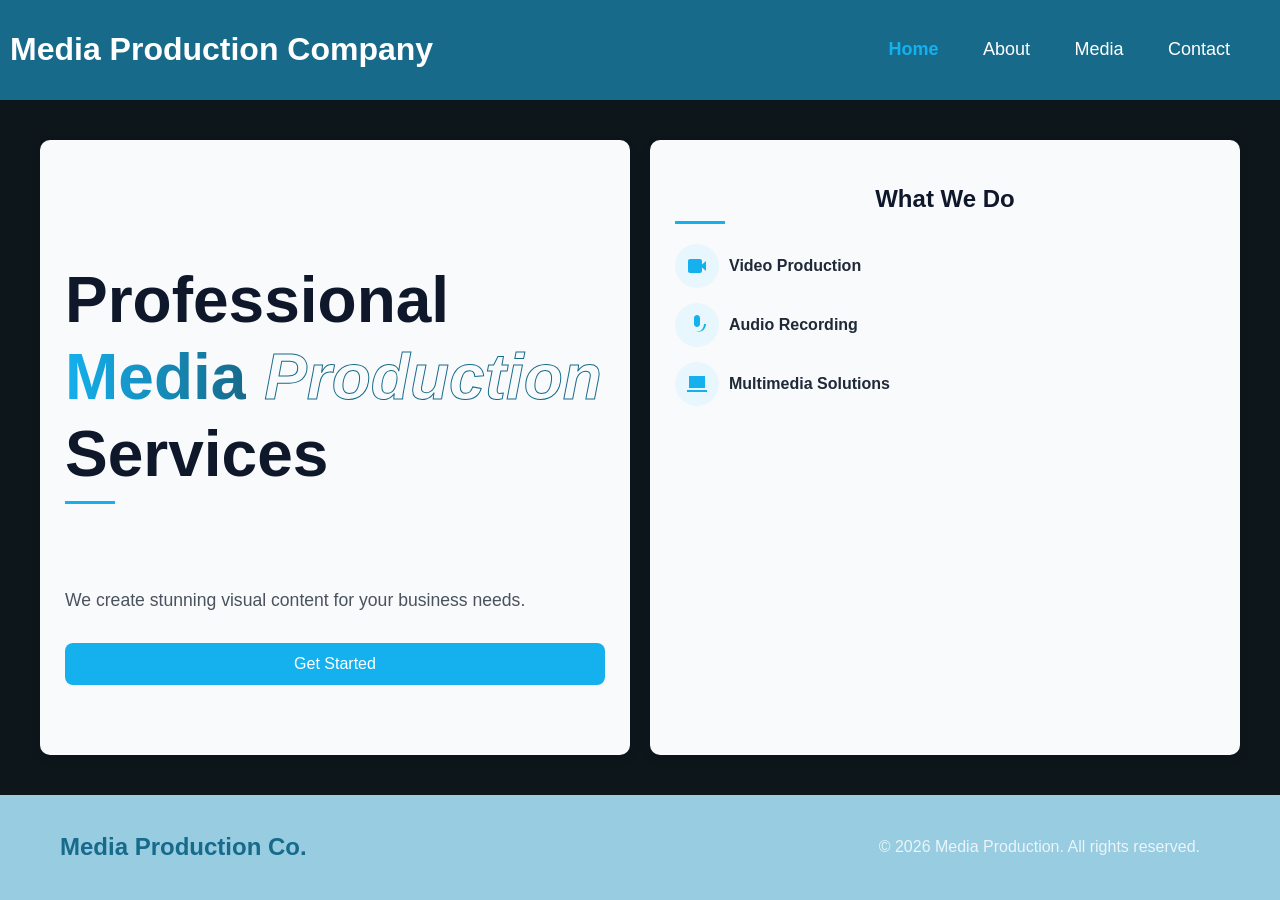
<file: index.html>
<!doctype html>
<html lang="en">
  <head>
    <meta charset="UTF-8" />
    <meta name="viewport" content="width=device-width, initial-scale=1.0" />

    <title>Home | Media Production Company</title>

    <meta
      name="description"
      content="Professional media production services including video production, audio recording, and multimedia solutions."
    />
    <meta
      name="keywords"
      content="media production, video production, audio recording, multimedia"
    />
    <meta name="author" content="Media Production Company" />

    <link rel="stylesheet" href="css/styles.css" />

    <link
      rel="icon"
      type="image/png"
      href="images/favicon-96x96.png"
      sizes="96x96"
    />

    <link rel="icon" type="image/svg+xml" href="images/favicon.svg" />

    <link rel="shortcut icon" href="images/favicon.ico" />

    <link
      rel="apple-touch-icon"
      sizes="180x180"
      href="images/apple-touch-icon.png"
    />

    <link rel="manifest" href="images/site.webmanifest" />

    <link
      href="https://fonts.googleapis.com/css2?family=Inter:wght@400;600;700&display=swap"
      rel="stylesheet"
    />
  </head>
  <body>
    <header class="top">
      <h1><a href="index.html">Media Production Company</a></h1>
      <nav class="nav" aria-label="Main navigation">
        <a href="index.html" aria-current="page">Home</a>
        <a href="about.html">About</a>
        <a href="media.html">Media</a>
        <a href="contact.html">Contact</a>
      </nav>
    </header>
    <main class="home-layout">
      <section class="hero">
        <h2>
          Professional <span class="highlight">Media</span>
          <span class="italic">Production</span> Services
        </h2>
        <p>We create stunning visual content for your business needs.</p>
        <button type="button" aria-label="Get started with our services">
          Get Started
        </button>
      </section>

      <section class="content">
        <h2>What We Do</h2>
        <ul class="services-list">
          <li>
            <span class="icon-services">
              <svg
                width="24"
                height="24"
                viewBox="0 0 24 24"
                fill="none"
                xmlns="http://www.w3.org/2000/svg"
              >
                <path
                  d="M17 10.5V7C17 5.89543 16.1046 5 15 5H5C3.89543 5 3 5.89543 3 7V17C3 18.1046 3.89543 19 5 19H15C16.1046 19 17 18.1046 17 17V13.5L21 17V7L17 10.5Z"
                  fill="#14b1ee"
                />
              </svg>
            </span>
            <span class="text">Video Production</span>
          </li>
          <li>
            <span class="icon-services">
              <svg
                width="24"
                height="24"
                viewBox="0 0 24 24"
                fill="none"
                xmlns="http://www.w3.org/2000/svg"
              >
                <path
                  d="M12 14C13.6569 14 15 12.6569 15 11V5C15 3.34315 13.6569 2 12 2C10.3431 2 9 3.34315 9 5V11C9 12.6569 10.3431 14 12 14ZM19 11C19 15.4183 15.4183 19 11 19H13C17.4183 19 21 15.4183 21 11H19Z"
                  fill="#14b1ee"
                />
              </svg>
            </span>
            <span class="text">Audio Recording</span>
          </li>
          <li>
            <span class="icon-services">
              <svg
                width="24"
                height="24"
                viewBox="0 0 24 24"
                fill="none"
                xmlns="http://www.w3.org/2000/svg"
              >
                <path d="M4 4H20V16H4V4ZM2 18H22V20H2V18Z" fill="#14b1ee" />
              </svg>
            </span>
            <span class="text">Multimedia Solutions</span>
          </li>
        </ul>
      </section>
    </main>
    <footer>
      <div class="footer-left">
        <h3><a href="index.html">Media Production Co.</a></h3>
      </div>
      <div class="footer-right">
        <p>© 2026 Media Production. All rights reserved.</p>
      </div>
    </footer>
  </body>
</html>
</file>
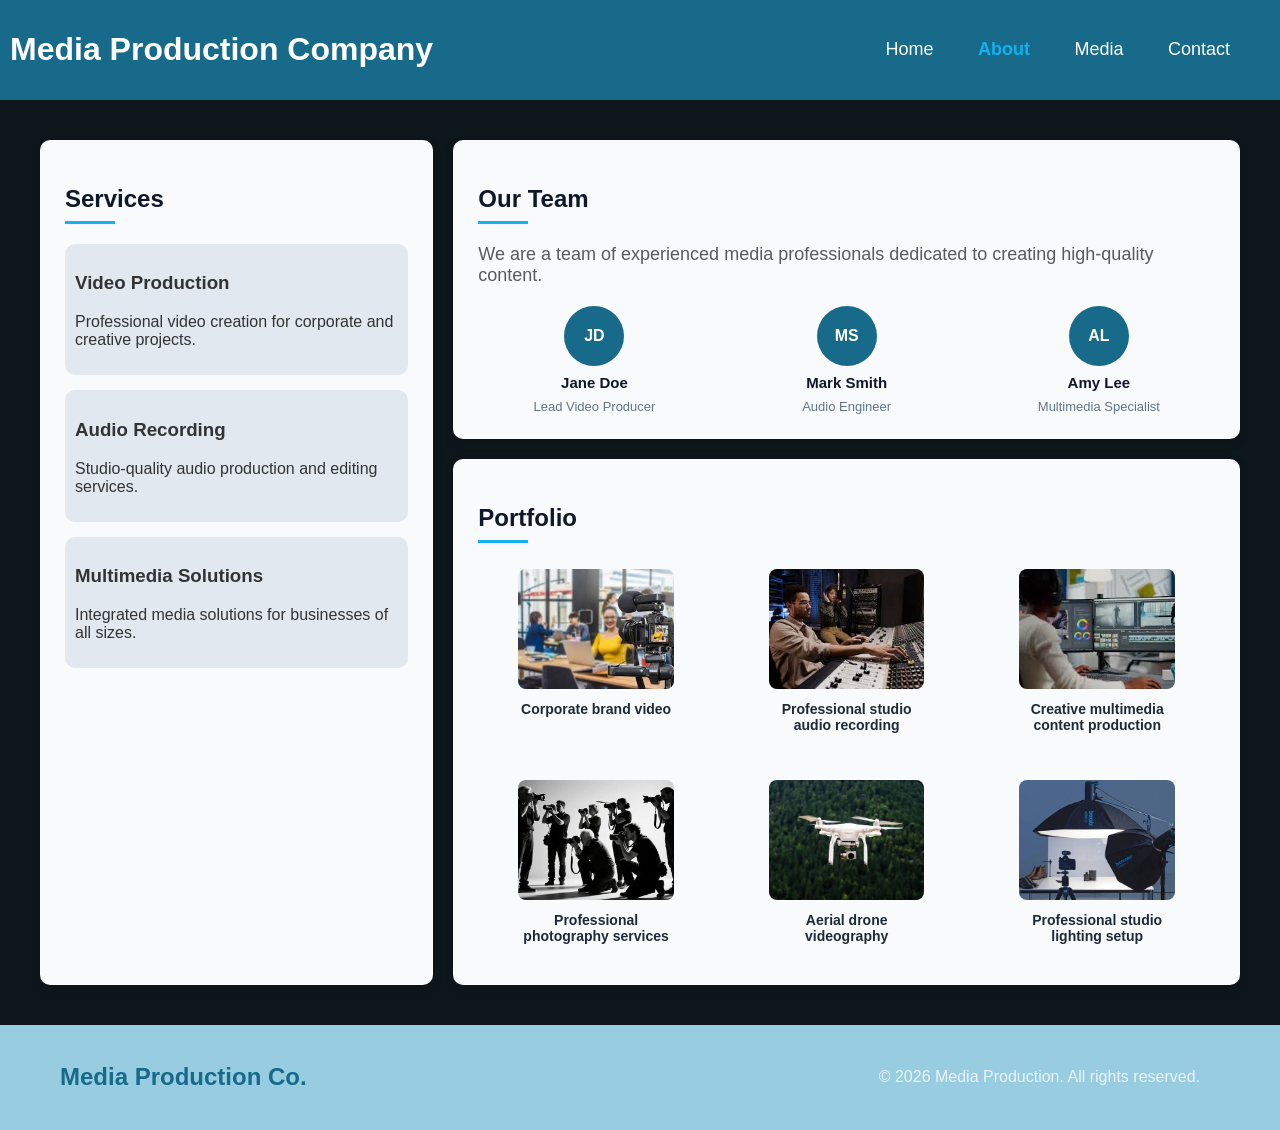
<file: about.html>
<!doctype html>
<html lang="en">
  <head>
    <meta charset="UTF-8" />
    <meta name="viewport" content="width=device-width, initial-scale=1.0" />

    <title>About Us| Media Production Company</title>

    <meta
      name="description"
      content="Professional media production services including video production, audio recording, and multimedia solutions."
    />
    <meta
      name="keywords"
      content="media production, video production, audio recording, multimedia"
    />
    <meta name="author" content="Media Production Company" />

    <link rel="stylesheet" href="css/styles.css" />

    <link
      rel="icon"
      type="image/png"
      href="images/favicon-96x96.png"
      sizes="96x96"
    />

    <link rel="icon" type="image/svg+xml" href="images/favicon.svg" />

    <link rel="shortcut icon" href="images/favicon.ico" />

    <link
      rel="apple-touch-icon"
      sizes="180x180"
      href="images/apple-touch-icon.png"
    />

    <link rel="manifest" href="images/site.webmanifest" />

    <link
      href="https://fonts.googleapis.com/css2?family=Inter:wght@400;600;700&display=swap"
      rel="stylesheet"
    />
  </head>
  <body>
    <header class="top">
      <h1><a href="index.html">Media Production Company</a></h1>
      <nav aria-label="Main navigation">
        <a href="index.html">Home</a>
        <a href="about.html" aria-current="page">About</a>
        <a href="media.html">Media</a>
        <a href="contact.html">Contact</a>
      </nav>
    </header>

    <main class="about-layout">
      <section class="card services">
        <h2>Services</h2>
        <div class="services-cards">
          <article class="service">
            <h3>Video Production</h3>
            <p>
              Professional video creation for corporate and creative projects.
            </p>
          </article>
          <article class="service">
            <h3>Audio Recording</h3>
            <p>Studio-quality audio production and editing services.</p>
          </article>
          <article class="service">
            <h3>Multimedia Solutions</h3>
            <p>Integrated media solutions for businesses of all sizes.</p>
          </article>
        </div>
      </section>

      <section class="card">
        <h2>Our Team</h2>
        <p>
          We are a team of experienced media professionals dedicated to creating
          high-quality content.
        </p>
        <article class="team-grid">
          <div class="team-member">
            <div class="team-avatar">JD</div>
            <h3>Jane Doe</h3>
            <p>Lead Video Producer</p>
          </div>
          <div class="team-member">
            <div class="team-avatar">MS</div>
            <h3>Mark Smith</h3>
            <p>Audio Engineer</p>
          </div>
          <div class="team-member">
            <div class="team-avatar">AL</div>
            <h3>Amy Lee</h3>
            <p>Multimedia Specialist</p>
          </div>
        </article>
      </section>

      <section class="card portfolio">
        <h2>Portfolio</h2>
        <div class="portfolio-grid">
          <figure class="portfolio-item">
            <img src="images/corporate.jpg" alt="Corporate video production" />
            <figcaption>Corporate brand video</figcaption>
          </figure>
          <figure class="portfolio-item">
            <img src="images/audio.jpg" alt="Audio recording studio" />
            <figcaption>Professional studio audio recording</figcaption>
          </figure>
          <figure class="portfolio-item">
            <img src="images/video.jpg" alt="Video editing production" />
            <figcaption>Creative multimedia content production</figcaption>
          </figure>
          <figure class="portfolio-item">
            <img src="images/photography.jpg" alt="Video editing production" />
            <figcaption>Professional photography services</figcaption>
          </figure>
          <figure class="portfolio-item">
            <img
              src="images/drone-shoot.jpg"
              alt="Drone filming aerial footage"
            />
            <figcaption>Aerial drone videography</figcaption>
          </figure>

          <figure class="portfolio-item">
            <img
              src="images/studio-lighting.jpg"
              alt="Studio lighting setup for filming"
            />
            <figcaption>Professional studio lighting setup</figcaption>
          </figure>
        </div>
      </section>
    </main>

    <footer>
      <div class="footer-left">
        <h3><a href="index.html">Media Production Co.</a></h3>
      </div>
      <div class="footer-right">
        <p>© 2026 Media Production. All rights reserved.</p>
      </div>
    </footer>
  </body>
</html>
</file>
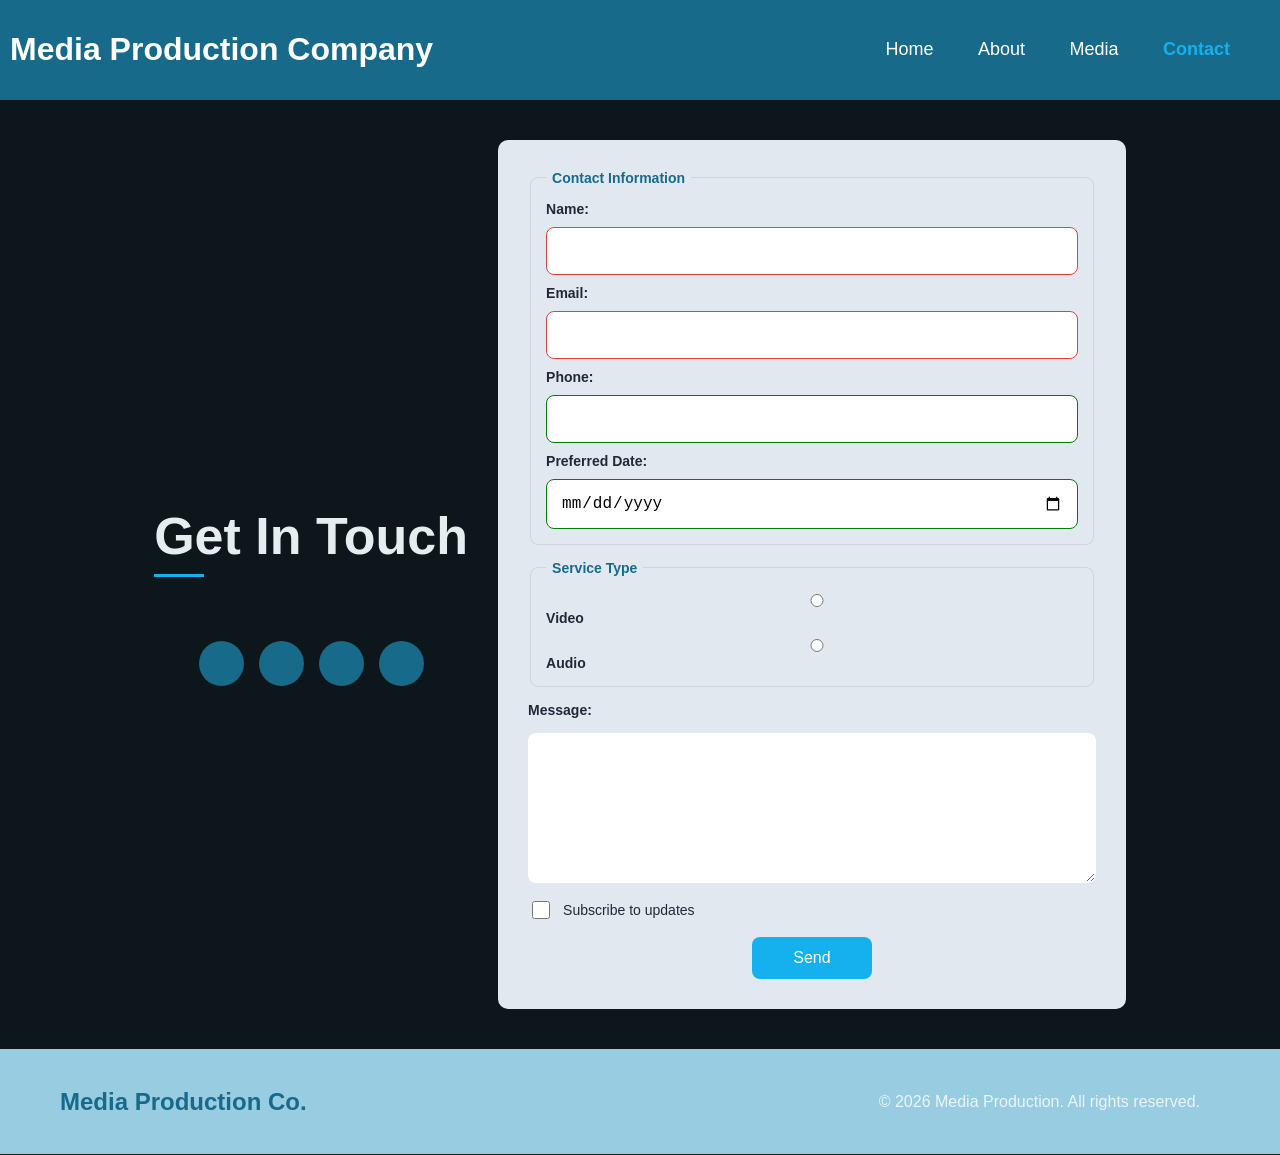
<file: contact.html>
<!doctype html>
<html lang="en">
  <head>
    <meta charset="UTF-8" />
    <meta name="viewport" content="width=device-width, initial-scale=1.0" />

    <title>Home | Media Production Company</title>

    <meta
      name="description"
      content="Professional media production services including video production, audio recording, and multimedia solutions."
    />
    <meta
      name="keywords"
      content="media production, video production, audio recording, multimedia"
    />
    <meta name="author" content="Media Production Company" />

    <link rel="stylesheet" href="css/styles.css" />

    <link
      rel="icon"
      type="image/png"
      href="images/favicon-96x96.png"
      sizes="96x96"
    />

    <link rel="icon" type="image/svg+xml" href="images/favicon.svg" />

    <link rel="shortcut icon" href="images/favicon.ico" />

    <link
      rel="apple-touch-icon"
      sizes="180x180"
      href="images/apple-touch-icon.png"
    />

    <link rel="manifest" href="images/site.webmanifest" />

    <link
      href="https://fonts.googleapis.com/css2?family=Inter:wght@400;600;700&display=swap"
      rel="stylesheet"
    />
  </head>
  <body>
    <header class="top">
      <h1><a href="index.html">Media Production Company</a></h1>
      <nav class="nav">
        <a href="index.html">Home</a>
        <a href="about.html">About</a>
        <a href="media.html">Media</a>
        <a href="contact.html" aria-current="page">Contact</a>
      </nav>
    </header>

    <main class="page contact-layout">
      <div class="contact-info">
        <h2>Get In Touch</h2>
        <div class="social-icons">
          <a href="#" class="icon facebook"
            ><i class="fab fa-facebook-f"></i
          ></a>
          <a href="#" class="icon twitter"><i class="fab fa-twitter"></i></a>
          <a href="#" class="icon instagram"
            ><i class="fab fa-instagram"></i
          ></a>
          <a href="#" class="icon linkedin"
            ><i class="fab fa-linkedin-in"></i
          ></a>
        </div>
      </div>

      <form class="contact-form">
        <fieldset>
          <legend>Contact Information</legend>

          <label for="name">Name:</label>
          <input type="text" id="name" name="name" required />

          <label for="email">Email:</label>
          <input type="email" id="email" name="email" required />

          <label for="phone">Phone:</label>
          <input type="tel" id="phone" name="phone" />

          <label for="date">Preferred Date:</label>
          <input type="date" id="date" name="date" />
        </fieldset>

        <fieldset>
          <legend>Service Type</legend>

          <label>
            <input type="radio" name="service" value="video" /> Video
          </label>

          <label>
            <input type="radio" name="service" value="audio" /> Audio
          </label>
        </fieldset>

        <label for="message">Message:</label>
        <textarea id="message" name="message" required></textarea>
        <label class="checkbox-label">
          <input type="checkbox" name="subscribe" />
          Subscribe to updates
        </label>

        <button class="btn">Send</button>
      </form>
    </main>

    <footer class="footer">
      <div class="footer-left">
        <h3><a href="index.html">Media Production Co.</a></h3>
      </div>
      <div class="footer-right">
        <p>© 2026 Media Production. All rights reserved.</p>
      </div>
    </footer>
  </body>
</html>
</file>
<file: css/styles.css>
html {
  scroll-behavior: smooth;
}

body,
html {
  height: 100%;
  margin: 0;
  padding: 0;
  background-color: #0c161b;
  font-family: Arial, sans-serif;
  color: #333;
}

body {
  display: flex;
  flex-direction: column;
}

main {
  flex: 1;
}

.top {
  display: flex;
  justify-content: space-between;
  align-items: center;
  background-color: #176a8a;
  color: white;
  padding: 10px;
}

.top > h1 > a {
  margin: 0;
  text-decoration: none;
  color: white;
}

nav > a {
  font-size: 18px;
  color: white;
  margin-right: 40px;
  text-decoration: none;
  transition: all 0.3s ease;
}

nav > a:hover {
  color: #14b1ee;
}

nav > a:focus {
  outline: 2px solid #14b1ee;
}

nav > a[aria-current="page"] {
  color: #14b1ee;
  font-weight: bold;
}

button {
  padding: 12px 24px;
  background-color: #14b1ee;
  color: white;
  border: none;
  border-radius: 8px;
  font-size: 16px;
  cursor: pointer;
  transition: all 0.3s ease;
}

button:hover {
  background-color: #0e80c1;
  transform: scale(1.05);
}

button:focus {
  outline: 2px solid black;
}

section {
  background-color: #f8fafc;
  padding: 25px;
  border-radius: 10px;
  box-shadow: 0 4px 12px rgba(0, 0, 0, 0.08);
}

section h2 {
  color: #0f172a;
}

h2::after {
  content: "";
  display: block;
  width: 50px;
  height: 3px;
  background-color: #14b1ee;
  margin-top: 8px;
}

h2 + p {
  opacity: 0.8;
}

/* ── Home ── */

.home-layout {
  display: grid;
  grid-template-columns: repeat(auto-fit, minmax(300px, 1fr));
  gap: 20px;
  padding: 20px;
}

.hero {
  display: flex;
  flex-direction: column;
  justify-content: center;
  gap: 15px;
}

.hero h2 {
  font-size: 3rem;
  line-height: 1.2;
}

.hero h2 span.highlight {
  background: linear-gradient(90deg, #14b1ee, #176a8a);
  -webkit-background-clip: text;
  -webkit-text-fill-color: transparent;
  color: #176a8a;
}

.hero h2 span.italic {
  font-style: italic;
  -webkit-text-stroke: 1px #176a8a;
  color: transparent;
}

.hero p {
  font-size: 1.1rem;
  color: #1f2937;
}

.content {
  text-align: center;
}

.services-list {
  list-style: none;
  padding: 0;
}

.services-list li {
  display: flex;
  align-items: center;
  gap: 10px;
  margin-bottom: 15px;
}

.services-list li:hover {
  transform: translateX(5px);
}

.icon-services {
  display: flex;
  align-items: center;
  justify-content: center;
  width: 44px;
  height: 44px;
  background-color: #e8f7fd;
  border-radius: 50%;
  flex-shrink: 0;
  transition: background-color 0.3s ease;
}

.services-list li:hover .icon-services {
  background-color: #14b1ee;
}

.services-list li:hover .icon-services svg path {
  fill: white;
}

.text {
  font-size: 16px;
  font-weight: 600;
  color: #1f2937;
}

/* ── About ── */

.about-layout {
  display: grid;
  grid-template-columns: 1fr 2fr;
  grid-template-areas:
    "services team"
    "services portfolio";
  gap: 20px;
  padding: 20px;
}

.services {
  grid-area: services;
}

.about-layout .card:nth-of-type(2) {
  grid-area: team;
}

.portfolio {
  grid-area: portfolio;
  display: flex;
  flex-direction: column;
}

.about-layout .card > p {
  font-size: 18px;
}

.services-cards {
  display: flex;
  flex-direction: column;
  gap: 15px;
}

.services-cards .service {
  background-color: #e2e8f0;
  padding: 10px;
  border-radius: 10px;
  transition: all 0.3s ease;
}

.services-cards .service:hover {
  transform: translateY(-5px);
  box-shadow: 0 10px 20px rgba(0, 0, 0, 0.1);
}

.team-grid {
  display: flex;
  gap: 20px;
  margin-top: 20px;
  flex-wrap: wrap;
}

.team-member {
  display: flex;
  flex-direction: column;
  align-items: center;
  gap: 8px;
  flex: 1;
  min-width: 100px;
}

.team-avatar {
  width: 60px;
  height: 60px;
  border-radius: 50%;
  background-color: #176a8a;
  color: white;
  display: flex;
  align-items: center;
  justify-content: center;
  font-size: 16px;
  font-weight: 600;
}

.team-member h3 {
  margin: 0;
  font-size: 15px;
  color: #0f172a;
}

.team-member p {
  margin: 0;
  font-size: 13px;
  color: #64748b;
}

.portfolio h2 {
  margin-bottom: 10px;
}

.portfolio-grid {
  display: grid;
  grid-template-columns: repeat(3, 1fr);
  gap: 15px;
}

.portfolio-item {
  text-align: center;
}

.portfolio-grid img {
  width: 100%;
  height: 120px;
  object-fit: cover;
  border-radius: 8px;
  transition: transform 0.3s;
}

.portfolio-grid img:hover {
  transform: scale(1.05);
}

.portfolio-item > figcaption {
  font-weight: 600;
  margin-top: 8px;
  font-size: 14px;
  color: #1f2937;
}

/* ── Media ── */

.media-layout {
  display: grid;
  grid-template-columns: 2fr 1fr;
  grid-template-areas:
    "video testimonials"
    "audio location";
  gap: 20px;
  padding: 20px;
}

.media-layout section {
  animation: fadeUp 0.6s ease;
}

.media-layout video,
.media-layout iframe {
  width: 100%;
  height: 200px;
  object-fit: cover;
  border-radius: 10px;
}

.media-layout video {
  margin-bottom: 5px;
}

.media-layout audio {
  width: 100%;
  margin-top: 10px;
}

.media-layout iframe {
  border: none;
}

.video {
  grid-area: video;
}

.audio {
  grid-area: audio;
}

.testimonials {
  grid-area: testimonials;
}

.location {
  grid-area: location;
}

.media-layout figure {
  margin: 0 0 15px 0;
}

.media-layout figure figcaption {
  font-size: 13px;
  color: #64748b;
  margin-top: 6px;
  text-align: center;
}

.media-layout .card > figure > img {
  width: 100%;
  height: 80px;
  object-fit: cover;
  background-color: white;
  padding: 10px;
  border-radius: 10px;
  box-sizing: border-box;
}

/* ── Contact ── */

.contact-layout {
  display: grid;
  grid-template-columns: 1fr 1fr;
  gap: 30px;
  padding: 20px;
  align-items: center;
}

.contact-form {
  background-color: #e2e8f0;
  padding: 20px;
  border-radius: 10px;
  display: flex;
  flex-direction: column;
  gap: 15px;
}

.contact-form label {
  font-size: 14px;
  font-weight: 600;
  color: #1f2937;
}

.contact-form input,
.contact-form textarea {
  width: 100%;
  padding: 10px;
  border-radius: 8px;
  border: 1px solid transparent;
  box-sizing: border-box;
  font-size: 14px;
}

.contact-form textarea {
  min-height: 100px;
  resize: vertical;
}

.contact-form fieldset {
  border: 1px solid #cbd5e1;
  border-radius: 8px;
  padding: 15px;
  display: flex;
  flex-direction: column;
  gap: 10px;
}

.contact-form fieldset legend {
  font-size: 14px;
  font-weight: 600;
  color: #176a8a;
  padding: 0 6px;
}

.contact-form .checkbox-label {
  display: flex;
  align-items: center;
  gap: 10px;
  font-size: 14px;
  font-weight: 400;
  color: #1f2937;
  cursor: pointer;
}

.contact-form .checkbox-label input[type="checkbox"] {
  width: 18px;
  height: 18px;
  accent-color: #14b1ee;
  cursor: pointer;
  flex-shrink: 0;
}

.contact-form button {
  align-self: center;
  width: 120px;
}

.contact-info {
  display: flex;
  flex-direction: column;
  align-items: center;
  gap: 20px;
}

.contact-info > h2 {
  color: #e6edef;
  font-size: 40px;
}

input:invalid {
  border-color: #e53e3e;
}

input:valid {
  border-color: green;
}

.social-icons {
  display: flex;
  justify-content: flex-end;
  gap: 15px;
}

.icon {
  width: 45px;
  height: 45px;
  background-color: #176a8a;
  color: white;
  display: flex;
  align-items: center;
  justify-content: center;
  border-radius: 50%;
  font-size: 18px;
  text-decoration: none;
  transition: all 0.3s ease;
}

.icon:hover {
  transform: translateY(-5px);
  background-color: #1fa2c4;
}

.facebook:hover {
  background-color: #1877f2;
}
.twitter:hover {
  background-color: #1da1f2;
}
.instagram:hover {
  background: linear-gradient(45deg, #f9ce34, #ee2a7b, #6228d7);
}
.linkedin:hover {
  background-color: #0077b5;
}

/* ── Footer ── */

footer {
  background-color: #97cce1;
  color: white;
  padding: 20px;
  display: grid;
  grid-template-columns: 1fr 1fr;
  align-items: center;
  gap: 20px;
}

.footer-left {
  display: flex;
  align-items: center;
}

.footer-left > h3 > a {
  text-decoration: none;
  color: #176a8a;
  font-family: sans-serif;
  font-size: x-large;
  margin-left: 40px;
}

.footer-right {
  display: flex;
  justify-content: flex-end;
  margin-right: 60px;
  font-size: 16px;
}

.footer-right > p {
  opacity: 0.8;
}

/* ── Animations ── */

@keyframes fadeUp {
  from {
    opacity: 0;
    transform: translateY(20px);
  }
  to {
    opacity: 1;
    transform: translateY(0);
  }
}

/* ── Large screens (1200px+) ── */

@media (min-width: 1200px) {
  .home-layout {
    grid-template-columns: 1fr 1fr;
    max-width: 1400px;
    margin: 0 auto;
    padding: 40px;
  }

  .hero h2 {
    font-size: 4rem;
  }

  .about-layout {
    max-width: 1400px;
    margin: 0 auto;
    padding: 40px;
  }

  .media-layout {
    max-width: 1400px;
    margin: 0 auto;
    padding: 40px;
  }

  .contact-layout {
    grid-template-columns: 1fr 2fr;
    max-width: 1400px;
    margin: 0 auto;
    padding: 40px;
  }

  .contact-form {
    padding: 30px;
  }

  .contact-form input,
  .contact-form textarea {
    padding: 14px;
    font-size: 16px;
  }

  .contact-form textarea {
    min-height: 150px;
  }

  .contact-info > h2 {
    font-size: 52px;
  }

  .portfolio-grid {
    grid-template-columns: repeat(3, 1fr);
  }

  .media-layout video,
  .media-layout iframe {
    height: 260px;
  }
}

/* ── Mobile (768px and below) ── */

@media (max-width: 768px) {
  .home-layout,
  .about-layout,
  .media-layout,
  .contact-layout {
    grid-template-columns: 1fr;
    grid-template-areas: none;
  }

  .about-layout {
    grid-template-areas:
      "services"
      "team"
      "portfolio";
  }

  .top {
    flex-direction: column;
    align-items: flex-start;
  }

  nav {
    display: flex;
    flex-direction: column;
    width: 100%;
  }

  nav a {
    margin: 10px 0;
  }

  .contact-layout {
    text-align: center;
  }

  .portfolio-grid {
    grid-template-columns: repeat(2, 1fr);
  }

  .media-layout video,
  .media-layout iframe {
    height: 160px;
  }

  footer {
    grid-template-columns: 1fr;
    text-align: center;
  }

  .footer-right {
    justify-content: center;
    margin-right: 0;
  }
}

/* ── Small mobile (480px and below) ── */

@media (max-width: 480px) {
  .hero h2 {
    font-size: 2rem;
  }

  .portfolio-grid {
    grid-template-columns: 1fr;
  }

  .team-grid {
    flex-direction: column;
    align-items: center;
  }

  nav > a {
    font-size: 16px;
  }

  .contact-info > h2 {
    font-size: 28px;
  }
}
</file>
